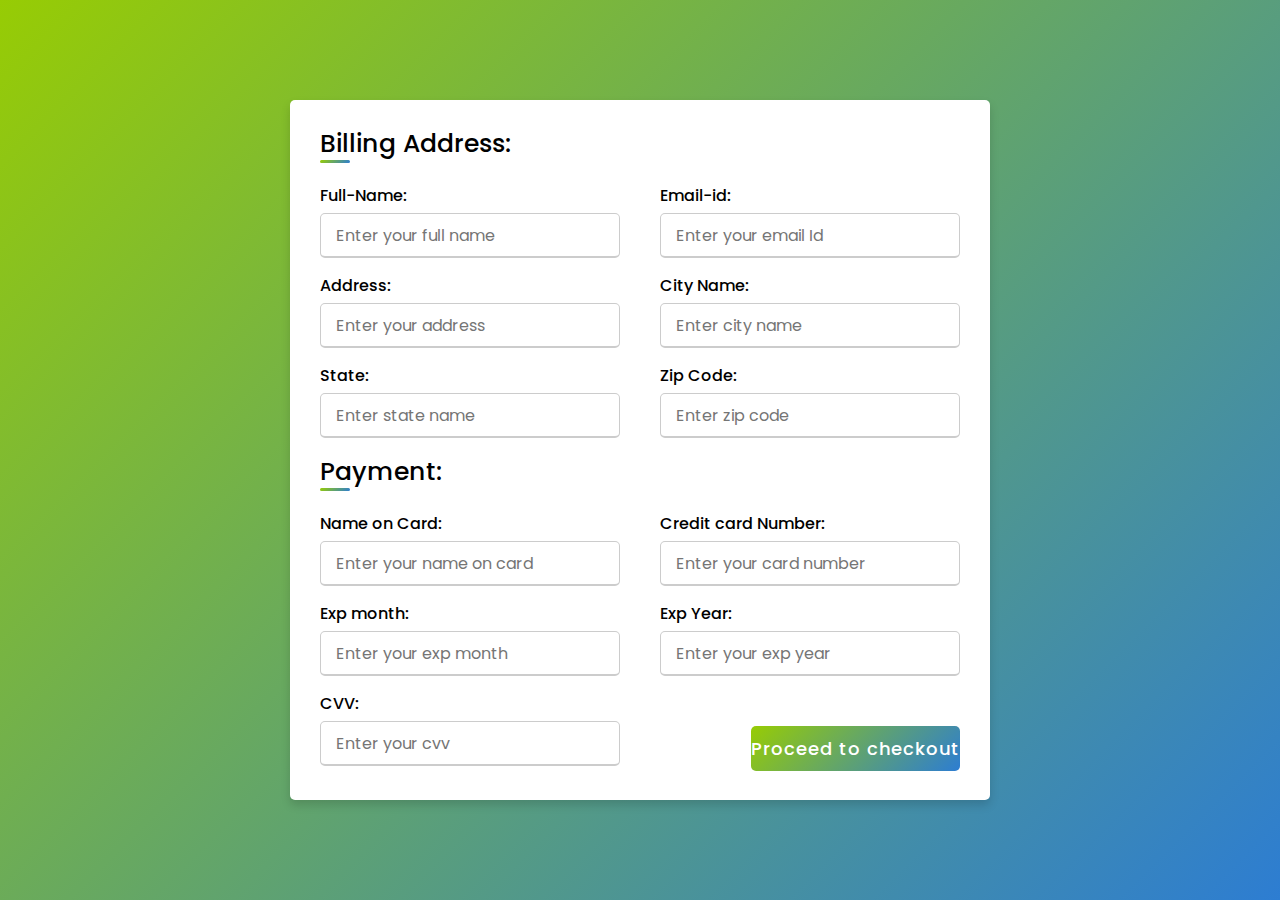
<file: Paymentform/index.html>
<!DOCTYPE html>
<!-- Designined by CodingLab - youtube.com/codinglabyt -->
<html lang="en" dir="ltr">
  <head>
    <meta charset="UTF-8">
    <title> Payment | CodingLab </title>
    <link rel="stylesheet" href="style.css">
     <meta name="viewport" content="width=device-width, initial-scale=1.0">
   </head>
<body>
  <div class="container">
    <div class="title">Billing Address:</div>
    <div class="content">
      <form action="#">
        <div class="user-details">

          <!--Label & Textbox-->
          <div class="input-box">
            <span class="details">Full-Name:</span>
            <input type="text" placeholder="Enter your full name" required>
          </div>
          
          <div class="input-box">
            <span class="details">Email-id:</span>
            <input type="text" placeholder="Enter your email Id" required>
          </div>

          <div class="input-box">
            <span class="details">Address:</span>
            <input type="text" placeholder="Enter your address" required>
          </div>

          <div class="input-box">
            <span class="details">City Name:</span>
            <input type="text" placeholder="Enter city name" required>
          </div>

          <div class="input-box">
            <span class="details">State:</span>
            <input type="text" placeholder="Enter state name" required>
          </div>

          <div class="input-box">
            <span class="details">Zip Code:</span>
            <input type="text" placeholder="Enter zip code" required>
          </div>

        <!--Label & Textbox-->



        <!--Card details-->
        <div class="title">Payment:</div>
          <div class="content">
          <form action="#">
          <div class="user-details">

          <!--Label & Textbox-->
          <div class="input-box">
            <span class="details">Name on Card:</span>
            <input type="text" placeholder="Enter your name on card" required>
          </div>
          
          <div class="input-box">
            <span class="details">Credit card Number:</span>
            <input type="text" placeholder="Enter your card number" required>
          </div>

          <div class="input-box">
            <span class="details">Exp month:</span>
            <input type="text" placeholder="Enter your exp month" required>
          </div>

          <div class="input-box">
            <span class="details">Exp Year:</span>
            <input type="text" placeholder="Enter your exp year" required>
          </div>

          <div class="input-box">
            <span class="details">CVV:</span>
            <input type="text" placeholder="Enter your cvv" required>
          </div>

        <!--Label & Textbox-->
        <!--Card details-->
        

        <div class="button">
          <input type="submit" value="Proceed to checkout">
        </div>
      </form>
    </div>

</body>
</html>
</file>
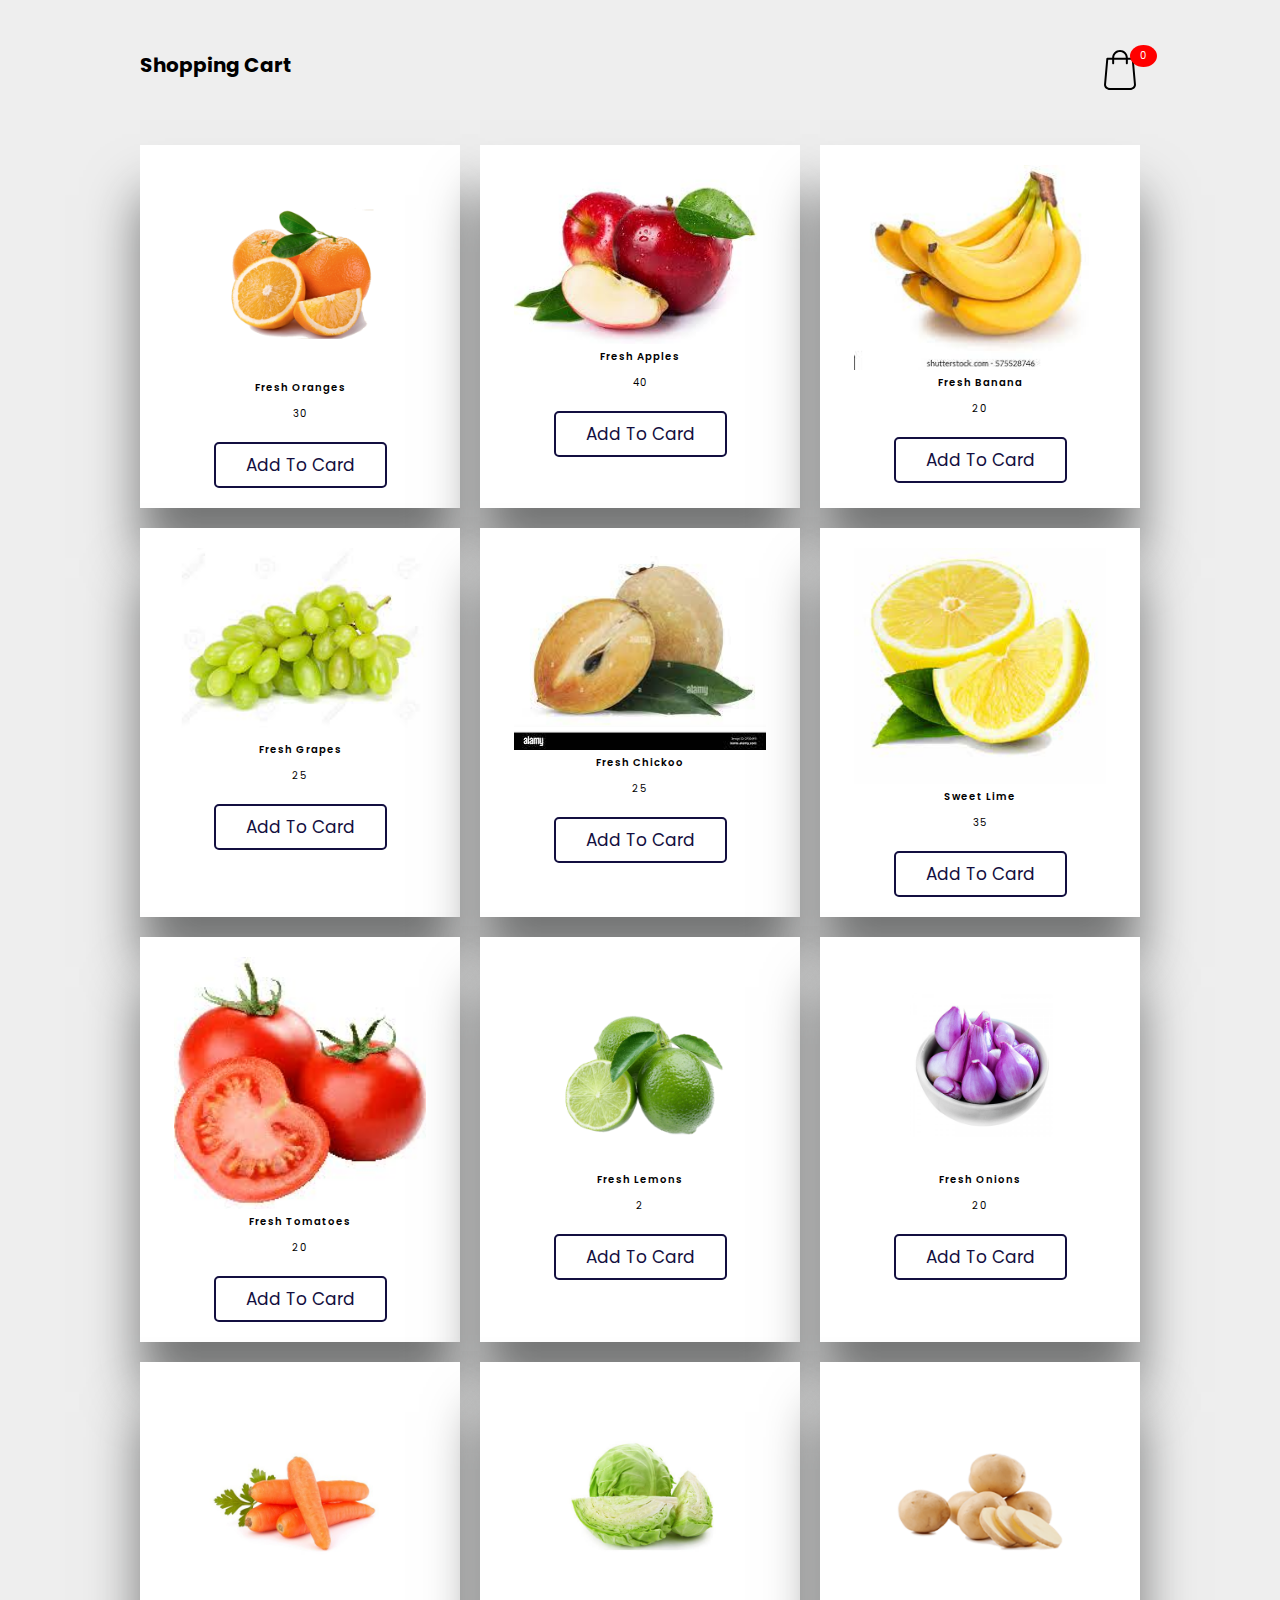
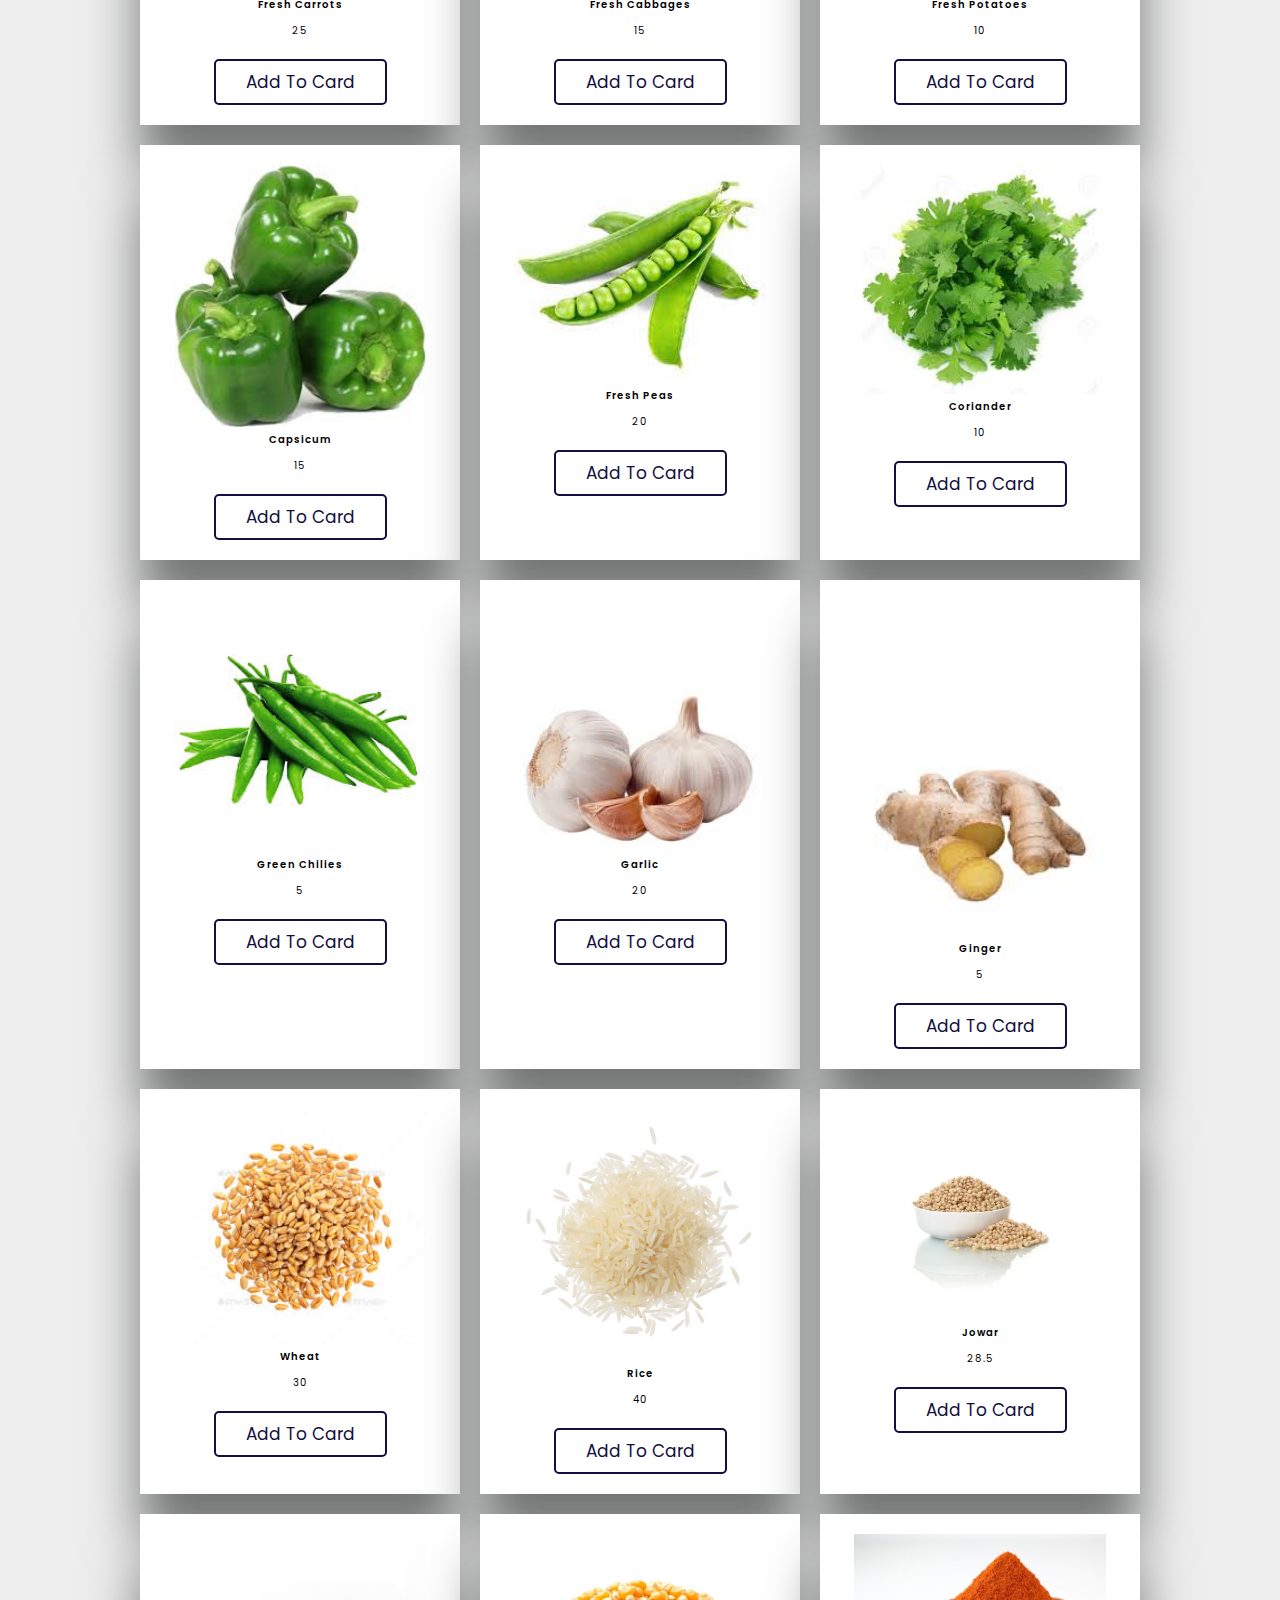
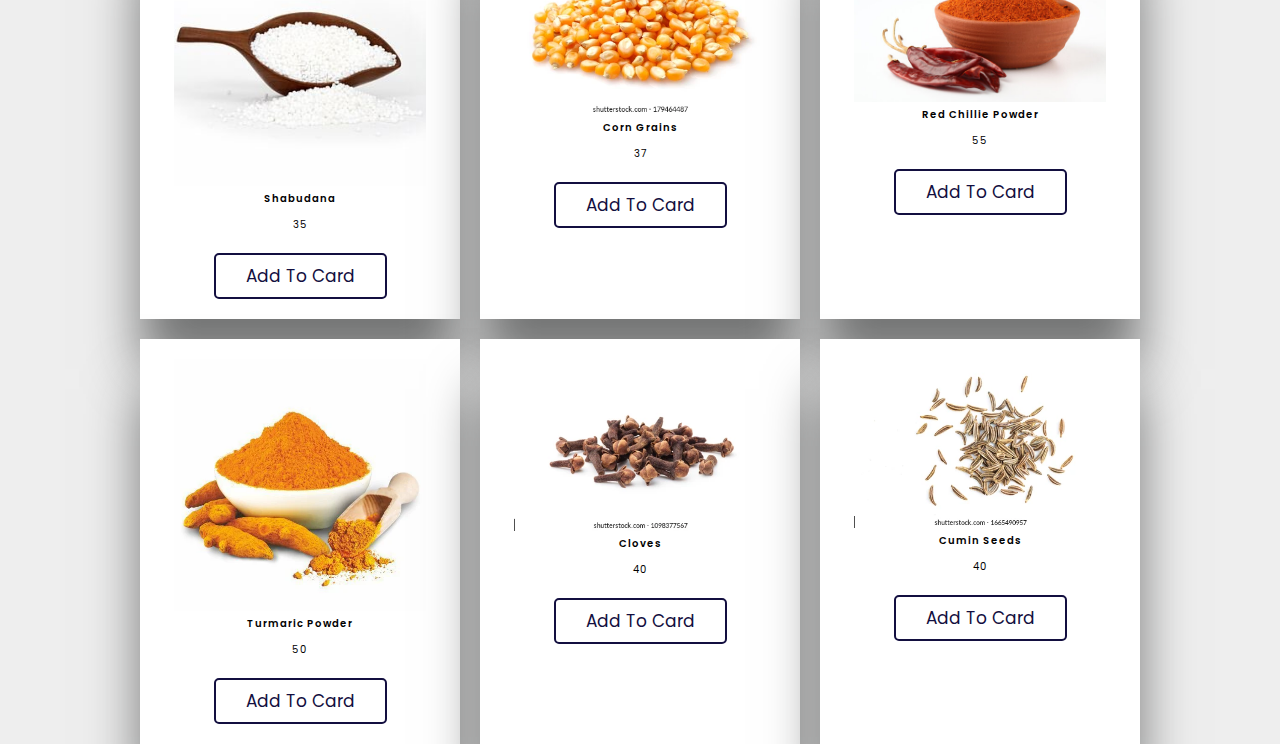
<file: addtocardv2-main/addtocardv2-main/index.html>
<!DOCTYPE html>
<html lang="en">
<head>
    <meta charset="UTF-8">
    <meta http-equiv="X-UA-Compatible" content="IE=edge">
    <meta name="viewport" content="width=device-width, initial-scale=1.0">
    <title>Document</title>
    <link rel="stylesheet" href="style.css">
</head>
<body class="">
    
    <div class="container">
        <header>
            <h1>Shopping Cart</h1>
            <div class="shopping">
                <img src="image/shopping.svg">
                <span class="quantity">0</span>
            </div>
        </header>

        <div class="list">
          
        </div>
    </div>
    <div class="card">
        <h1> My Cart</h1>
        <ul class="listCard">
        </ul>
        <div class="checkOut">
            <div class="total">0</div>
            <div class="closeShopping">Close</div>
        </div>
        <div>
                <div><a href="/MandiOnNet/Paymentform/index.html" class="btn">Buy</a></div>
        </div>
    </div>


    <script src="app.js"></script>
</body>
</html>
</file>
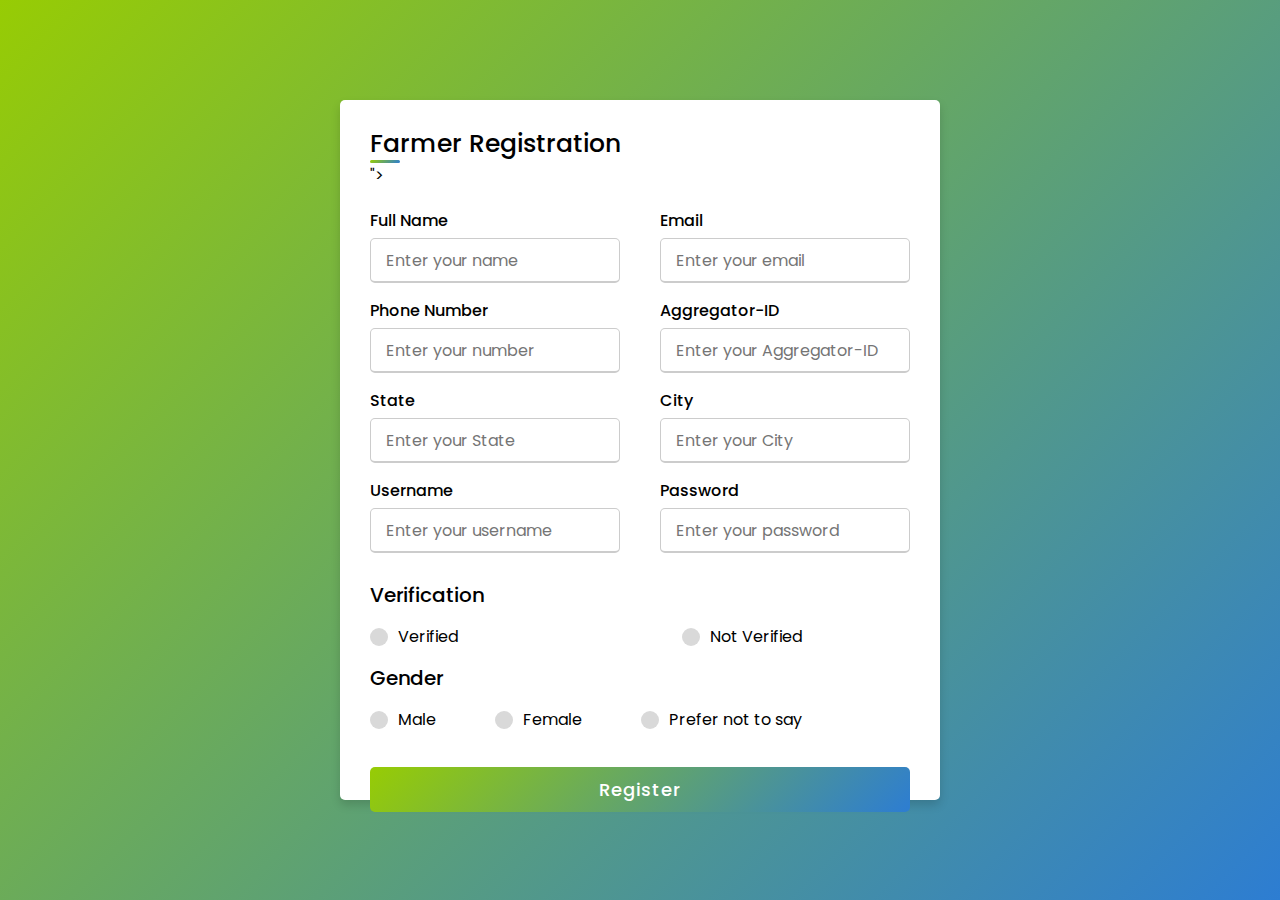
<file: Responsive Registration Form/Farmer registration/index.html>
<!DOCTYPE html>
<!-- Designined by CodingLab - youtube.com/codinglabyt -->
<html lang="en" dir="ltr">
  <head>
    <meta charset="UTF-8">
    <title> Responsive Registration Form | CodingLab </title>
    <link rel="stylesheet" href="style.css">
     <meta name="viewport" content="width=device-width, initial-scale=1.0">
   </head>
<body>
  <div class="container">
    <div class="title">Farmer Registration</div>
    <div class="content">
      <form method="post" action="<?php echo htmlspecialchars($_SERVER["PHP_SELF"]);?>">
        <div class="user-details">
          <div class="input-box">
            <span class="details">Full Name</span>
            <input type="text" name="fname" placeholder="Enter your name" required>
          </div>
          
           <!--Label & Textbox-->
          <div class="input-box">
            <span class="details">Email</span>
            <input type="text" name="email" placeholder="Enter your email" required>
          </div>
          <div class="input-box">
            <span class="details">Phone Number</span>
            <input type="text" name="phone" placeholder="Enter your number" required>
          </div>
          <div class="input-box">
            <span class="details">Aggregator-ID</span>
            <input type="text" name="aggregatorID" placeholder="Enter your Aggregator-ID" required>
          </div>

          <div class="input-box">
            <span class="details">State</span>
            <input type="text" name="state" placeholder="Enter your State" required>
          </div>

          <div class="input-box">
            <span class="details">City</span>
            <input type="text" name="city" placeholder="Enter your City" required>
          </div>

          <div class="input-box">
            <span class="details">Username</span>
            <input type="text" name="username" placeholder="Enter your username" required>
          </div>
          <div class="input-box">
            <span class="details">Password</span>
            <input type="text" name="password" placeholder="Enter your password" required>
          </div>
        </div>
        <!--Label & Textbox-->

        <!--Verification radio-button-->
        <div class="Verification-details">
          <input type="radio" name="verification" id="dot-1">
          <input type="radio" name="verification" id="dot-2">
          <span class="verify-title">Verification</span>
          <div class="category1">
            <label for="dot-1">
            <span class="dot one"></span>
            <span class="Verification-details">Verified</span>
          </label>
          <label for="dot-2">
            <span class="dot two"></span>
            <span class="Verification-details">Not Verified</span>
          </label>
          </div>
        </div>
        <!--Verification radio-button-->

        <!--Gender radio-button-->
        <div class="gender-details">
          <input type="radio" name="gender" id="dot-3">
          <input type="radio" name="gender" id="dot-4">
          <input type="radio" name="gender" id="dot-5">
          <span class="gender-title">Gender</span>
          <div class="category">
            <label for="dot-3">
            <span class="dot three"></span>
            <span class="gender">Male</span>
          </label>
          <label for="dot-4">
            <span class="dot four"></span>
            <span class="gender">Female</span>
          </label>
          <label for="dot-5">
            <span class="dot five"></span>
            <span class="gender">Prefer not to say</span>
            </label>
          </div>
        </div>
         <!--Gender radio-button-->

        <div class="button">
          <input type="submit" name="register" value="Register">
        </div>
      </form>
    </div>
  </div>

</body>
</html>
</file>
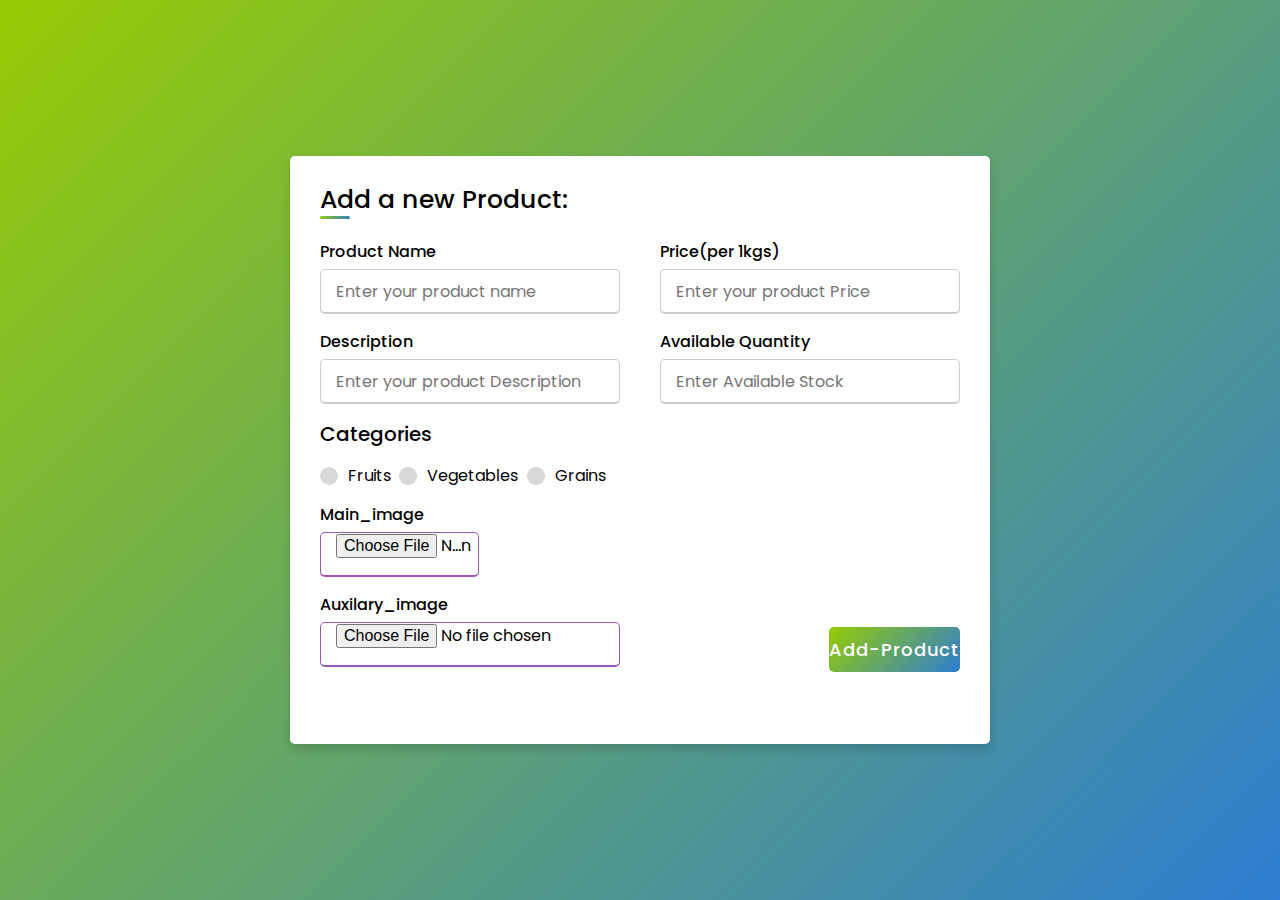
<file: Add product-Form/Add product-Form/addproduct.html>
<!DOCTYPE html>
<!-- Designined by CodingLab - youtube.com/codinglabyt -->
<html lang="en" dir="ltr">
  <head>
    <meta charset="UTF-8">
    <title> Add product | CodingLab </title>
    <link rel="stylesheet" href="productstyle.css">
     <meta name="viewport" content="width=device-width, initial-scale=1.0">
   </head>
<body>
  <div class="container">
    <div class="title">Add a new Product:</div>
    <div class="content">
      <form action="#">
        <div class="user-details">

          <!--Label & Textbox-->
          <div class="input-box">
            <span class="details">Product Name</span>
            <input type="text" placeholder="Enter your product name" required>
          </div>
          
          <div class="input-box">
            <span class="details">Price(per 1kgs)</span>
            <input type="text" placeholder="Enter your product Price" required>
          </div>

          <div class="input-box">
            <span class="details">Description</span>
            <input type="text" placeholder="Enter your product Description" required>
          </div>

          <div class="input-box">
            <span class="details">Available Quantity</span>
            <input type="text" placeholder="Enter Available Stock" required>
          </div>
        <!--Label & Textbox-->

         <div class="Categories-details">
          <input type="radio" name="category" id="cat-1">
          <input type="radio" name="category" id="cat-2">
          <input type="radio" name="category" id="cat-4">
          <span class="category-title">Categories</span>
          <div class="category">
            <label for="cat-1">
            <span class="cat one"></span>
            <span class="categories-details">Fruits</span>
          </label>
          <label for="cat-2">
            <span class="cat two"></span>
            <span class="categories-details">Vegetables</span>
          </label>
          <label for="cat-4">
            <span class="cat four"></span>
            <span class="categories-details">Grains</span>
          </label>
        </div>

        <div class="input-box">
          <span class="details">Main_image</span>
          <input id="filebutton" name="filebutton" class="input-file" type="file">
        </div>

        </div>

          <div class="input-box">
          <span class="details">Auxilary_image</span>
          <input id="filebutton" name="filebutton" class="input-file" type="file">
          </div>

        <div class="button">
          <input type="submit" value="Add-Product">
        </div>

      </form>
    </div>
  </div>

</body>
</html>
</file>
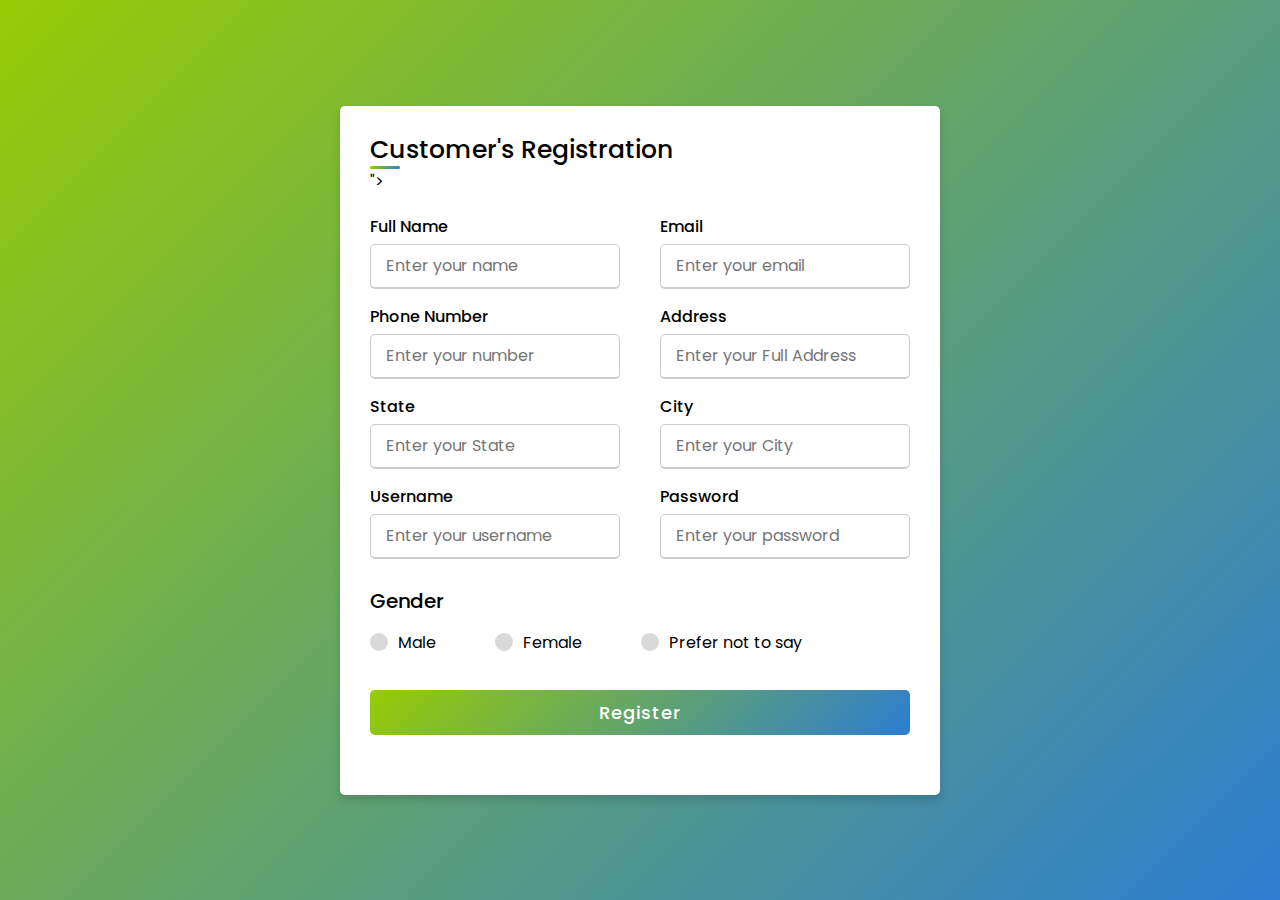
<file: Responsive Registration Form/Farmer registration/indexold.html>
<!DOCTYPE html>
<!-- Designined by CodingLab - youtube.com/codinglabyt -->
<html lang="en" dir="ltr">
  <head>
    <meta charset="UTF-8">
    <title> Responsive Registration Form | CodingLab </title>
    <link rel="stylesheet" href="customer.css">
     <meta name="viewport" content="width=device-width, initial-scale=1.0">
   </head>
<body>
  <div class="container">
    <div class="title">Customer's Registration</div>
    <div class="content">
      <form method="post" action="<?php echo htmlspecialchars($_SERVER["PHP_SELF"]);?>">
        <div class="user-details">
          <div class="input-box">
            <span class="details">Full Name</span>
            <input type="text" placeholder="Enter your name" required>
          </div>
          
           <!--Label & Textbox-->
          <div class="input-box">
            <span class="details">Email</span>
            <input type="text" placeholder="Enter your email" required>
          </div>
          <div class="input-box">
            <span class="details">Phone Number</span>
            <input type="text" placeholder="Enter your number" required>
          </div>
          <div class="input-box">
            <span class="details">Address</span>
            <input type="text" placeholder="Enter your Full Address" required>
          </div>

          <div class="input-box">
            <span class="details">State</span>
            <input type="text" placeholder="Enter your State" required>
          </div>

          <div class="input-box">
            <span class="details">City</span>
            <input type="text" placeholder="Enter your City" required>
          </div>

          <div class="input-box">
            <span class="details">Username</span>
            <input type="text" placeholder="Enter your username" required>
          </div>
          <div class="input-box">
            <span class="details">Password</span>
            <input type="text" placeholder="Enter your password" required>
          </div>
        </div>
        <!--Label & Textbox-->

        

        <!--Gender radio-button-->
        <div class="gender-details">
          <input type="radio" name="gender" id="dot-3">
          <input type="radio" name="gender" id="dot-4">
          <input type="radio" name="gender" id="dot-5">
          <span class="gender-title">Gender</span>
          <div class="category">
            <label for="dot-3">
            <span class="dot three"></span>
            <span class="gender">Male</span>
          </label>
          <label for="dot-4">
            <span class="dot four"></span>
            <span class="gender">Female</span>
          </label>
          <label for="dot-5">
            <span class="dot five"></span>
            <span class="gender">Prefer not to say</span>
            </label>
          </div>
        </div>
         <!--Gender radio-button-->

        <div class="button">
          <input type="submit" value="Register">
        </div>
      </form>
    </div>
  </div>

</body>
</html>
</file>
<file: Paymentform/style.css>
@import url('https://fonts.googleapis.com/css2?family=Poppins:wght@200;300;400;500;600;700&display=swap');
*{
  margin: 0;
  padding: 0;
  box-sizing: border-box;
  font-family: 'Poppins',sans-serif;
}
body
{
  height: 100vh;
  display: flex;
  flex-direction: column;
  justify-content: center;
  align-items: center;
  padding: 10px;
  background: linear-gradient(135deg, #97CC04, #2D7DD2);
}
.container{
  max-width: 700px;
  max-height: 700px;
  width: 100%;
  background-color: #fff;
  padding: 25px 30px;
  border-radius: 5px;
  box-shadow: 0 5px 10px rgba(0,0,0,0.15);
}
.container .title{
  font-size: 25px;
  font-weight: 500;
  position: relative;
}
.container .title::before{
  content: "";
  position: absolute;
  left: 0;
  bottom: 0;
  height: 3px;
  width: 30px;
  border-radius: 5px;
  background: linear-gradient(135deg, #97CC04, #2D7DD2);
}
.content form .user-details{
  display: flex;
  flex-wrap: wrap;
  justify-content: space-between;
  margin: 20px 0 12px 0;
}
form .user-details .input-box{
  margin-bottom: 15px;
  width: calc(100% / 2 - 20px);
}
form .input-box span.details{
  display: block;
  font-weight: 500;
  margin-bottom: 5px;
}
.user-details .input-box input{
  height: 45px;
  width: 100%;
  outline: none;
  font-size: 16px;
  border-radius: 5px;
  padding-left: 15px;
  border: 1px solid #ccc;
  border-bottom-width: 2px;
  transition: all 0.3s ease;
}
.user-details .input-box input:focus,
.user-details .input-box input:valid{
  border-color: #9b59b6;
}
 
 form input[type="radio"]{
   display: none;
 }
 form .button{
   height: 45px;
   margin: 35px 0

 }
 form .button input{
   height: 100%;
   width: 100%;
   border-radius: 5px;
   border: none;
   color: #fff;
   font-size: 18px;
   font-weight: 500;
   text-align: center;
   letter-spacing: 1px;
   cursor: pointer;
   transition: all 0.3s ease;
   background: linear-gradient(135deg, #97CC04,#2D7DD2);
 }
 form .button input:hover{
  /* transform: scale(0.99); */
  background: linear-gradient(-135deg, #97CC04,#2D7DD2);
  }
 @media(max-width: 584px){
 .container{
  max-width: 100%;
}
form .user-details .input-box{
    margin-bottom: 15px;
    width: 100%;
  }

  .content form .user-details{
    max-height: 300px;
    overflow-y: scroll;
  }
  .user-details::-webkit-scrollbar{
    width: 5px;
  }
  }
  @media(max-width: 459px){
  .container .content .category{
    flex-direction: column;
  }
}
</file>
<file: addtocardv2-main/addtocardv2-main/style.css>
@import url('https://fonts.googleapis.com/css2?family=Poppins:ital,wght@0,400;0,500;1,300&display=swap');

:root
{
    --green: green;
    --black: #130f40;
    --light-color: #666;
    --box-shadow: 0 .5rem 1.5rem rgba(0,0,0,.1);

    --border: 2rem solid rgba(0,0,0.1);
    --outline: .1rem solid rgba(0,0,0.1);
}

*
{
    font-family: 'Poppins', sans-serif;
    margin: 0;
    padding: 0;
    box-sizing: border-box;
    outline: none;
    border: none;
    text-decoration: none;
    text-transform: capitalize;
    transform: all .2s linear;
}

html
{
    font-size: 62.5%;
    overflow-x: hidden;
    scroll-behavior: smooth;
    scroll-padding-top: 7rem;
}

body{
    background-color: #eee;
    font-family: 'Poppins', sans-serif;
    margin: 0;
    padding: 0;
    box-sizing: border-box;
    outline: none;
    border: none;
    text-decoration: none;
    text-transform: capitalize;
    transform: all .2s linear;
}
.container{
    width: 1000px;
    margin: auto;
    transition: 0.5s;
}
header{
    display: grid;
    grid-template-columns: 1fr 50px;
    margin-top: 50px;
}
header .shopping{
    position: relative;
    text-align: right;
}
header .shopping img{
    width: 40px;
}
header .shopping span{
    background: red;
    border-radius: 50%;
    display: flex;
    justify-content: center;
    align-items: center;
    color: #fff;
    position: absolute;
    top: -5px;
    left: 80%;
    padding: 3px 10px;
}
.list{
    display: grid;
    grid-template-columns: repeat(3, 1fr);
    column-gap: 20px;
    row-gap: 20px;
    margin-top: 50px;
}
.list .item{
    text-align: center;
    background-color: #fff;
    padding: 20px;
    box-shadow: 0 50px 50px #757676;
    letter-spacing: 1px;
}
.list .item img{
    width: 90%;
}
.list .item .title{
    font-weight: 600;
}
.list .item .price{
    margin: 10px;
}
.list .item button{
    border: .2rem solid var(--black);
    margin-top: 1rem;
    display: inline-block;
    padding: .8rem 3rem;
    font-size: 1.7rem;
    border-radius: .5rem;
    color: var(--black);
    cursor: pointer;
    background: none;
}
.list .item button:hover
{
    background: var(--green);
    color: #fff;
}
.card{
    position: fixed;
    top:0;
    left: 100%;
    width: 500px;
    background-color: #453E3B;
    height: 100vh;
    transition: 0.5s;
}
.active .card{
    left: calc(100% - 500px);
}
.active .container{
   transform: translateX(-200px);
}
.card h1{
    color: #E8BC0E;
    font-weight: 100;
    margin: 0;
    padding: 0 20px;
    height: 80px;
    display: flex;
    align-items: center;
}
.card .checkOut{
    position: absolute;
    bottom: 0;
    width: 100%;
    display: grid;
    grid-template-columns: repeat(2, 1fr);

}
.card .checkOut div{
    background-color: #E8BC0E;
    width: 100%;
    height: 65px;
    display: flex;
    justify-content: center;
    align-items: center;
    font-weight: bold;
    cursor: pointer;
}
.card .checkOut div:nth-child(2){
    background-color: #1C1F25;
    color: #fff;
}
.listCard li{
    display: grid;
    grid-template-columns: 100px repeat(3, 1fr);
    color: #fff;
    row-gap: 10px;
}
.listCard li div{
    display: flex;
    justify-content: center;
    align-items: center;
}
.listCard li img{
    width: 90%;
}
.listCard li button{
    background-color: #fff5;
    border: none;
}
.listCard .count{
    margin: 0 10px;
}

.btn
{
    border: .2rem solid var(--white);
    margin-top: 1rem;
    display: inline-block;
    padding: .8rem 3rem;
    font-size: 1.7rem;
    border-radius: .7rem;
    color: var(--black);
    cursor: pointer;
    background: green;
}

.btn:hover
{
    background: var(--green);
    color: #fff;
}
</file>
<file: Responsive Registration Form/Farmer registration/style.css>
@import url('https://fonts.googleapis.com/css2?family=Poppins:wght@200;300;400;500;600;700&display=swap');
*{
  margin: 0;
  padding: 0;
  box-sizing: border-box;
  font-family: 'Poppins',sans-serif;
}
body
{
  height: 100vh;
  display: flex;
  flex-direction: column;
  justify-content: center;
  align-items: center;
  padding: 10px;
  background: linear-gradient(135deg, #97CC04, #2D7DD2);
}
.container{
  max-width: 600px;
  max-height: 700px;
  width: 100%;
  background-color: #fff;
  padding: 25px 30px;
  border-radius: 5px;
  box-shadow: 0 5px 10px rgba(0,0,0,0.15);
}
.container .title{
  font-size: 25px;
  font-weight: 500;
  position: relative;
}
.container .title::before{
  content: "";
  position: absolute;
  left: 0;
  bottom: 0;
  height: 3px;
  width: 30px;
  border-radius: 5px;
  background: linear-gradient(135deg, #97CC04, #2D7DD2);
}
.content form .user-details{
  display: flex;
  flex-wrap: wrap;
  justify-content: space-between;
  margin: 20px 0 12px 0;
}
form .user-details .input-box{
  margin-bottom: 15px;
  width: calc(100% / 2 - 20px);
}
form .input-box span.details{
  display: block;
  font-weight: 500;
  margin-bottom: 5px;
}
.user-details .input-box input{
  height: 45px;
  width: 100%;
  outline: none;
  font-size: 16px;
  border-radius: 5px;
  padding-left: 15px;
  border: 1px solid #ccc;
  border-bottom-width: 2px;
  transition: all 0.3s ease;
}
.user-details .input-box input:focus,
.user-details .input-box input:valid{
  border-color: #9b59b6;
}
 form .gender-details .gender-title
 {
  font-size: 20px;
  font-weight: 500;
 }
 form .Verification-details .verify-title
 {
  font-size: 20px;
  font-weight: 500;
 }
 form .category{
   display: flex;
   width: 80%;
   margin: 14px 0 ;
   justify-content: space-between;
 }
 form .category label
 {
   display: flex;
   align-items: center;
   cursor: pointer;
 }
 form .category label .dot
 {
  height: 18px;
  width: 18px;
  border-radius: 50%;
  margin-right: 10px;
  background: #d9d9d9;
  border: 5px solid transparent;
  transition: all 0.3s ease;
}
 #dot-3:checked ~ .category label .three,
 #dot-4:checked ~ .category label .four,
 #dot-5:checked ~ .category label .five
 
 {
   background: #97CC04; 
   border-color: #2D7DD2;
 }
 form .category1
 {
   display: flex;
   width: 80%;
   margin: 14px 0 ;
   justify-content: space-between;
 }
 form .category1 label
 {
   display: flex;
   align-items: center;
   cursor: pointer;
 }
 form .category1 label .dot
 {
  height: 18px;
  width: 18px;
  border-radius: 50%;
  margin-right: 10px;
  background: #d9d9d9;
  border: 5px solid transparent;
  transition: all 0.3s ease;
}
 #dot-1:checked ~ .category1 label .one,
 #dot-2:checked ~ .category1 label .two
 
 {
   background: #97CC04; 
   border-color: #2D7DD2;
 }
 form input[type="radio"]{
   display: none;
 }
 form .button{
   height: 45px;
   margin: 35px 0
 }
 form .button input{
   height: 100%;
   width: 100%;
   border-radius: 5px;
   border: none;
   color: #fff;
   font-size: 18px;
   font-weight: 500;
   letter-spacing: 1px;
   cursor: pointer;
   transition: all 0.3s ease;
   background: linear-gradient(135deg, #97CC04,#2D7DD2);
 }
 form .button input:hover{
  /* transform: scale(0.99); */
  background: linear-gradient(-135deg, #97CC04,#2D7DD2);
  }
 @media(max-width: 584px){
 .container{
  max-width: 100%;
}
form .user-details .input-box{
    margin-bottom: 15px;
    width: 100%;
  }
  form .category{
    width: 100%;
  }
  .content form .user-details{
    max-height: 300px;
    overflow-y: scroll;
  }
  .user-details::-webkit-scrollbar{
    width: 5px;
  }
  }
  @media(max-width: 459px){
  .container .content .category{
    flex-direction: column;
  }
}
</file>
<file: Add product-Form/Add product-Form/productstyle.css>
@import url('https://fonts.googleapis.com/css2?family=Poppins:wght@200;300;400;500;600;700&display=swap');
*{
  margin: 0;
  padding: 0;
  box-sizing: border-box;
  font-family: 'Poppins',sans-serif;
}
body
{
  height: 100vh;
  display: flex;
  flex-direction: column;
  justify-content: center;
  align-items: center;
  padding: 10px;
  background: linear-gradient(135deg, #97CC04, #2D7DD2);
}
.container{
  max-width: 700px;
  max-height: 700px;
  width: 100%;
  background-color: #fff;
  padding: 25px 30px;
  border-radius: 5px;
  box-shadow: 0 5px 10px rgba(0,0,0,0.15);
}
.container .title{
  font-size: 25px;
  font-weight: 500;
  position: relative;
}
.container .title::before{
  content: "";
  position: absolute;
  left: 0;
  bottom: 0;
  height: 3px;
  width: 30px;
  border-radius: 5px;
  background: linear-gradient(135deg, #97CC04, #2D7DD2);
}
.content form .user-details{
  display: flex;
  flex-wrap: wrap;
  justify-content: space-between;
  margin: 20px 0 12px 0;
}
form .user-details .input-box{
  margin-bottom: 15px;
  width: calc(100% / 2 - 20px);
}
form .input-box span.details{
  display: block;
  font-weight: 500;
  margin-bottom: 5px;
}
.user-details .input-box input{
  height: 45px;
  width: 100%;
  outline: none;
  font-size: 16px;
  border-radius: 5px;
  padding-left: 15px;
  border: 1px solid #ccc;
  border-bottom-width: 2px;
  transition: all 0.3s ease;
}
.user-details .input-box input:focus,
.user-details .input-box input:valid{
  border-color: #9b59b6;
}
 form .Categories-details .category-title
 {
  font-size: 20px;
  font-weight: 500;
 }
 
 form .category
 {
   display: flex;
   width: 80%;
   margin: 14px 0 ;
   justify-content: space-between;
 }
 form .category label
 {
   display: flex;
   align-items: center;
   cursor: pointer;
 }
 form .category label .cat
 {
  height: 18px;
  width: 18px;
  border-radius: 50%;
  margin-right: 10px;
  background: #d9d9d9;
  border: 5px solid transparent;
  transition: all 0.3s ease;
}
 #cat-1:checked ~ .category label .one,
 #cat-2:checked ~ .category label .two,
 #cat-4:checked ~ .category label .four
 
 {
   background: #97CC04; 
   border-color: #2D7DD2;
 }
 
 form input[type="radio"]{
   display: none;
 }
 form .button{
   height: 45px;
   margin: 35px 0

 }
 form .button input{
   height: 100%;
   width: 100%;
   border-radius: 5px;
   border: none;
   color: #fff;
   font-size: 18px;
   font-weight: 500;
   text-align: center;
   letter-spacing: 1px;
   cursor: pointer;
   transition: all 0.3s ease;
   background: linear-gradient(135deg, #97CC04,#2D7DD2);
 }
 form .button input:hover{
  /* transform: scale(0.99); */
  background: linear-gradient(-135deg, #97CC04,#2D7DD2);
  }
 @media(max-width: 584px){
 .container{
  max-width: 100%;
}
form .user-details .input-box{
    margin-bottom: 15px;
    width: 100%;
  }
  form .category{
    width: 100%;
  }
  .content form .user-details{
    max-height: 300px;
    overflow-y: scroll;
  }
  .user-details::-webkit-scrollbar{
    width: 5px;
  }
  }
  @media(max-width: 459px){
  .container .content .category{
    flex-direction: column;
  }
}
</file>
<file: Responsive Registration Form/Farmer registration/customer.css>
@import url('https://fonts.googleapis.com/css2?family=Poppins:wght@200;300;400;500;600;700&display=swap');
*{
  margin: 0;
  padding: 0;
  box-sizing: border-box;
  font-family: 'Poppins',sans-serif;
}
body
{
  height: 100vh;
  display: flex;
  flex-direction: column;
  justify-content: center;
  align-items: center;
  padding: 10px;
  background: linear-gradient(135deg, #97CC04, #2D7DD2);
}
.container{
  max-width: 600px;
  max-height: 700px;
  width: 100%;
  background-color: #fff;
  padding: 25px 30px;
  border-radius: 5px;
  box-shadow: 0 5px 10px rgba(0,0,0,0.15);
}
.container .title{
  font-size: 25px;
  font-weight: 500;
  position: relative;
}
.container .title::before{
  content: "";
  position: absolute;
  left: 0;
  bottom: 0;
  height: 3px;
  width: 30px;
  border-radius: 5px;
  background: linear-gradient(135deg, #97CC04, #2D7DD2);
}
.content form .user-details{
  display: flex;
  flex-wrap: wrap;
  justify-content: space-between;
  margin: 20px 0 12px 0;
}
form .user-details .input-box{
  margin-bottom: 15px;
  width: calc(100% / 2 - 20px);
}
form .input-box span.details{
  display: block;
  font-weight: 500;
  margin-bottom: 5px;
}
.user-details .input-box input{
  height: 45px;
  width: 100%;
  outline: none;
  font-size: 16px;
  border-radius: 5px;
  padding-left: 15px;
  border: 1px solid #ccc;
  border-bottom-width: 2px;
  transition: all 0.3s ease;
}
.user-details .input-box input:focus,
.user-details .input-box input:valid{
  border-color: #9b59b6;
}
 form .gender-details .gender-title
 {
  font-size: 20px;
  font-weight: 500;
 }
 form .Verification-details .verify-title
 {
  font-size: 20px;
  font-weight: 500;
 }
 form .category{
   display: flex;
   width: 80%;
   margin: 14px 0 ;
   justify-content: space-between;
 }
 form .category label
 {
   display: flex;
   align-items: center;
   cursor: pointer;
 }
 form .category label .dot
 {
  height: 18px;
  width: 18px;
  border-radius: 50%;
  margin-right: 10px;
  background: #d9d9d9;
  border: 5px solid transparent;
  transition: all 0.3s ease;
}
 #dot-3:checked ~ .category label .three,
 #dot-4:checked ~ .category label .four,
 #dot-5:checked ~ .category label .five
 
 {
   background: #97CC04; 
   border-color: #2D7DD2;
 }
 form .category1
 {
   display: flex;
   width: 80%;
   margin: 14px 0 ;
   justify-content: space-between;
 }
 form .category1 label
 {
   display: flex;
   align-items: center;
   cursor: pointer;
 }
 form .category1 label .dot
 {
  height: 18px;
  width: 18px;
  border-radius: 50%;
  margin-right: 10px;
  background: #d9d9d9;
  border: 5px solid transparent;
  transition: all 0.3s ease;
}
 #dot-1:checked ~ .category1 label .one,
 #dot-2:checked ~ .category1 label .two
 
 {
   background: #97CC04; 
   border-color: #2D7DD2;
 }
 form input[type="radio"]{
   display: none;
 }
 form .button{
   height: 45px;
   margin: 35px 0
 }
 form .button input{
   height: 100%;
   width: 100%;
   border-radius: 5px;
   border: none;
   color: #fff;
   font-size: 18px;
   font-weight: 500;
   letter-spacing: 1px;
   cursor: pointer;
   transition: all 0.3s ease;
   background: linear-gradient(135deg, #97CC04,#2D7DD2);
 }
 form .button input:hover{
  /* transform: scale(0.99); */
  background: linear-gradient(-135deg, #97CC04,#2D7DD2);
  }
 @media(max-width: 584px){
 .container{
  max-width: 100%;
}
form .user-details .input-box{
    margin-bottom: 15px;
    width: 100%;
  }
  form .category{
    width: 100%;
  }
  .content form .user-details{
    max-height: 300px;
    overflow-y: scroll;
  }
  .user-details::-webkit-scrollbar{
    width: 5px;
  }
  }
  @media(max-width: 459px){
  .container .content .category{
    flex-direction: column;
  }
}
</file>
